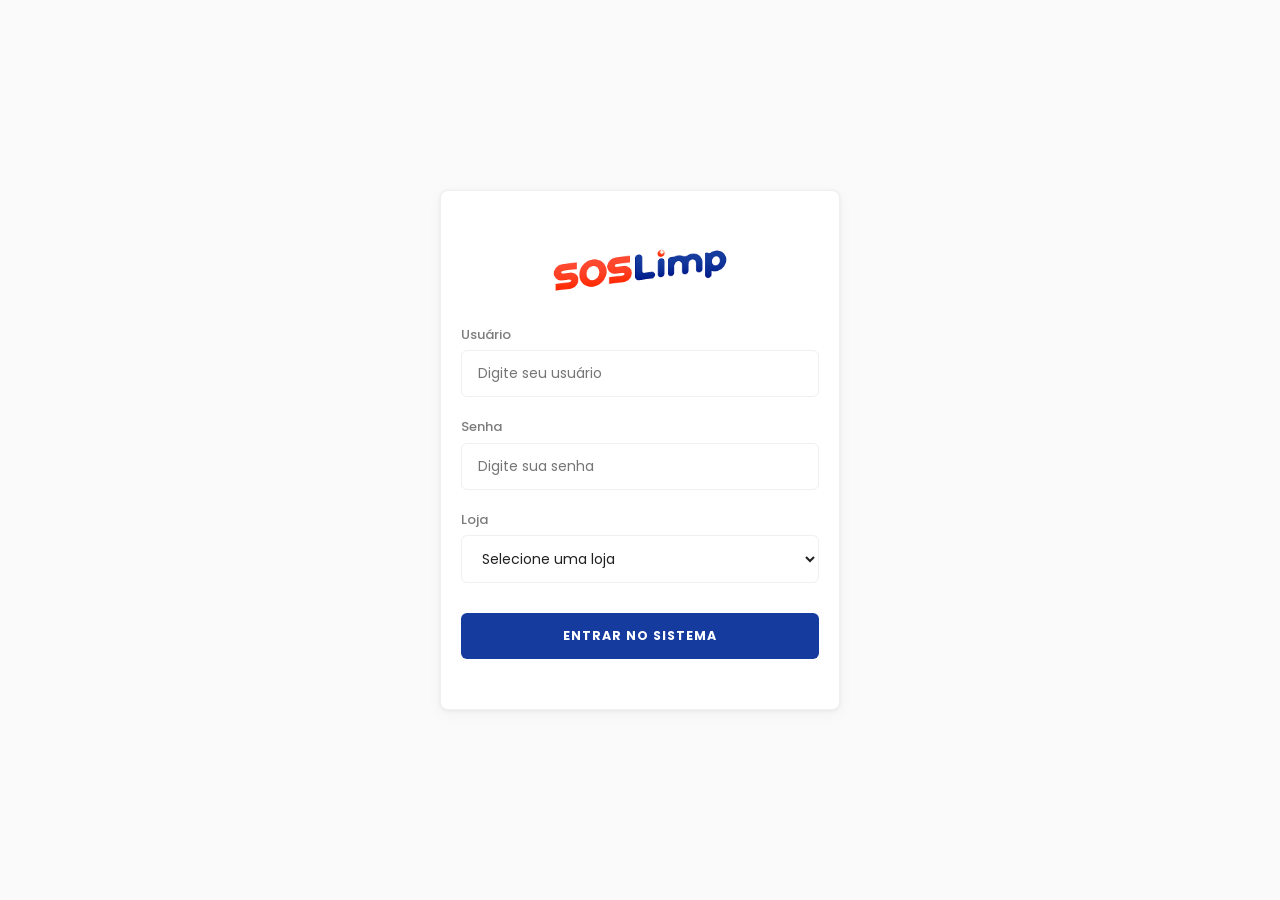
<file: frontend/index.html>
<!DOCTYPE html>
<html lang="pt-BR">

<head>
    <meta charset="UTF-8" />
    <meta name="viewport" content="width=device-width, initial-scale=1.0" />
    <title>SOSLimp - Painel principal</title>
    <link rel="stylesheet" href="./css/style.css" />
    <link rel="preconnect" href="https://fonts.googleapis.com">
    <link rel="preconnect" href="https://fonts.gstatic.com" crossorigin>
    <link href="https://fonts.googleapis.com/css2?family=Poppins:wght@300;400;500;600&display=swap" rel="stylesheet">
</head>

<body>
    <header class="menu">
        <div class="menu__esquerdo">
            <a href="produtos.html" class="menu__info btn-gestao-link menu-admin" aria-label="Gerenciar Produtos"
                title="Gerenciar Produtos">
                <svg width="20" height="20" fill="none" stroke="currentColor" stroke-width="2" viewBox="0 0 24 24">
                    <path d="M20 7l-8-4-8 4m16 0l-8 4m8-4v10l-8 4m0-10L4 7m8 4v10M4 7v10l8 4" />
                </svg>
                <span>Gerenciar produtos</span>
            </a>

            <a href="estoque.html" class="menu__info btn-gestao-link menu-admin" aria-label="Gerenciar Estoque"
                title="Gerenciar Estoque">
                <svg width="20" height="20" fill="none" stroke="currentColor" stroke-width="2" viewBox="0 0 24 24">
                    <path d="M21 8V21H3V8M1 3h22v5H1zM10 12h4" />
                </svg>
                <span>Gerenciar estoque</span>
            </a>

            <a href="caixa.html" class="menu__info btn-gestao-link menu-admin" aria-label="Gerenciar Produtos"
                title="Gerenciar Produtos">
                <svg width="9" height="13" viewBox="0 0 6 11" fill="none" xmlns="http://www.w3.org/2000/svg">
                    <path
                        d="M2.37433 11V9.68611C1.80749 9.56389 1.31829 9.32963 0.906738 8.98333C0.495187 8.63704 0.192941 8.14815 0 7.51667L1.18717 7.05833C1.34759 7.54722 1.58567 7.91898 1.90139 8.17361C2.21711 8.42824 2.63144 8.55556 3.14439 8.55556C3.58289 8.55556 3.95465 8.46144 4.25968 8.27322C4.56471 8.085 4.71701 7.79207 4.71658 7.39444C4.71658 7.03796 4.59893 6.75543 4.36364 6.54683C4.12834 6.33824 3.58289 6.10133 2.72727 5.83611C1.80749 5.56111 1.17647 5.23274 0.834225 4.851C0.491979 4.46926 0.320856 4.00318 0.320856 3.45278C0.320856 2.79074 0.545455 2.27639 0.994652 1.90972C1.44385 1.54306 1.90374 1.33426 2.37433 1.28333V0H3.65775V1.28333C4.19251 1.36481 4.6338 1.5508 4.9816 1.84128C5.32941 2.13176 5.58331 2.48559 5.74331 2.90278L4.55615 3.39167C4.42781 3.06574 4.24599 2.8213 4.01069 2.65833C3.7754 2.49537 3.45455 2.41389 3.04813 2.41389C2.57754 2.41389 2.21925 2.5133 1.97326 2.71211C1.72727 2.91093 1.60428 3.15781 1.60428 3.45278C1.60428 3.78889 1.76471 4.0537 2.08556 4.24722C2.40642 4.44074 2.96257 4.64444 3.75401 4.85833C4.49198 5.06204 5.05091 5.38552 5.4308 5.82878C5.81069 6.27204 6.00043 6.78374 6 7.36389C6 8.08704 5.7754 8.63704 5.3262 9.01389C4.87701 9.39074 4.32086 9.625 3.65775 9.71667V11H2.37433Z"
                        fill="#7C7C7C" />
                </svg>
                <span>Conferir caixa</span>
            </a>

            <div class="menu__info">
                <svg width="18" height="18" viewBox="0 0 14 13" fill="none" xmlns="http://www.w3.org/2000/svg">
                    <path
                        d="M0.400024 6.33749C0.400024 3.98062 0.400024 2.80187 1.13252 2.06999C1.86502 1.33812 3.04315 1.33749 5.40002 1.33749H7.90002C10.2569 1.33749 11.4356 1.33749 12.1675 2.06999C12.8994 2.80249 12.9 3.98062 12.9 6.33749V7.58749C12.9 9.94437 12.9 11.1231 12.1675 11.855C11.435 12.5869 10.2569 12.5875 7.90002 12.5875H5.40002C3.04315 12.5875 1.8644 12.5875 1.13252 11.855C0.400649 11.1225 0.400024 9.94437 0.400024 7.58749V6.33749Z"
                        stroke="gray" stroke-width="0.8" />
                    <path d="M3.52502 1.33749V0.399994M9.77502 1.33749V0.399994M0.712524 4.46249H12.5875" stroke="gray"
                        stroke-width="0.8" stroke-linecap="round" />
                    <path
                        d="M10.4 9.46249C10.4 9.62825 10.3342 9.78723 10.217 9.90444C10.0998 10.0216 9.94078 10.0875 9.77502 10.0875C9.60926 10.0875 9.45029 10.0216 9.33308 9.90444C9.21587 9.78723 9.15002 9.62825 9.15002 9.46249C9.15002 9.29673 9.21587 9.13776 9.33308 9.02055C9.45029 8.90334 9.60926 8.83749 9.77502 8.83749C9.94078 8.83749 10.0998 8.90334 10.217 9.02055C10.3342 9.13776 10.4 9.29673 10.4 9.46249ZM10.4 6.96249C10.4 7.12825 10.3342 7.28723 10.217 7.40444C10.0998 7.52165 9.94078 7.58749 9.77502 7.58749C9.60926 7.58749 9.45029 7.52165 9.33308 7.40444C9.21587 7.28723 9.15002 7.12825 9.15002 6.96249C9.15002 6.79673 9.21587 6.63776 9.33308 6.52055C9.45029 6.40334 9.60926 6.33749 9.77502 6.33749C9.94078 6.33749 10.0998 6.40334 10.217 6.52055C10.3342 6.63776 10.4 6.79673 10.4 6.96249ZM7.27502 9.46249C7.27502 9.62825 7.20918 9.78723 7.09197 9.90444C6.97476 10.0216 6.81578 10.0875 6.65002 10.0875C6.48426 10.0875 6.32529 10.0216 6.20808 9.90444C6.09087 9.78723 6.02502 9.62825 6.02502 9.46249C6.02502 9.29673 6.09087 9.13776 6.20808 9.02055C6.32529 8.90334 6.48426 8.83749 6.65002 8.83749C6.81578 8.83749 6.97476 8.90334 7.09197 9.02055C7.20918 9.13776 7.27502 9.29673 7.27502 9.46249ZM7.27502 6.96249C7.27502 7.12825 7.20918 7.28723 7.09197 7.40444C6.97476 7.52165 6.81578 7.58749 6.65002 7.58749C6.48426 7.58749 6.32529 7.52165 6.20808 7.40444C6.09087 7.28723 6.02502 7.12825 6.02502 6.96249C6.02502 6.79673 6.09087 6.63776 6.20808 6.52055C6.32529 6.40334 6.48426 6.33749 6.65002 6.33749C6.81578 6.33749 6.97476 6.40334 7.09197 6.52055C7.20918 6.63776 7.27502 6.79673 7.27502 6.96249ZM4.15002 9.46249C4.15002 9.62825 4.08418 9.78723 3.96697 9.90444C3.84976 10.0216 3.69078 10.0875 3.52502 10.0875C3.35926 10.0875 3.20029 10.0216 3.08308 9.90444C2.96587 9.78723 2.90002 9.62825 2.90002 9.46249C2.90002 9.29673 2.96587 9.13776 3.08308 9.02055C3.20029 8.90334 3.35926 8.83749 3.52502 8.83749C3.69078 8.83749 3.84976 8.90334 3.96697 9.02055C4.08418 9.13776 4.15002 9.29673 4.15002 9.46249ZM4.15002 6.96249C4.15002 7.12825 4.08418 7.28723 3.96697 7.40444C3.84976 7.52165 3.69078 7.58749 3.52502 7.58749C3.35926 7.58749 3.20029 7.52165 3.08308 7.40444C2.96587 7.28723 2.90002 7.12825 2.90002 6.96249C2.90002 6.79673 2.96587 6.63776 3.08308 6.52055C3.20029 6.40334 3.35926 6.33749 3.52502 6.33749C3.69078 6.33749 3.84976 6.40334 3.96697 6.52055C4.08418 6.63776 4.15002 6.79673 4.15002 6.96249Z"
                        fill="gray" />
                </svg>
                <span id="menu-data">Carregando data...</span>
            </div>

            <div class="menu__info">
                <svg width="18" height="18" viewBox="0 0 17 17" fill="none" xmlns="http://www.w3.org/2000/svg">
                    <path
                        d="M8.5 0C10.7543 0 12.9163 0.895533 14.5104 2.48959C16.1045 4.08365 17 6.24566 17 8.5C17 10.7543 16.1045 12.9163 14.5104 14.5104C12.9163 16.1045 10.7543 17 8.5 17C6.24566 17 4.08365 16.1045 2.48959 14.5104C0.895533 12.9163 0 10.7543 0 8.5C0 6.24566 0.895533 4.08365 2.48959 2.48959C4.08365 0.895533 6.24566 0 8.5 0ZM8.5 0.894737C6.48296 0.894737 4.54853 1.696 3.12227 3.12227C1.696 4.54853 0.894737 6.48296 0.894737 8.5C0.894737 10.517 1.696 12.4515 3.12227 13.8777C4.54853 15.304 6.48296 16.1053 8.5 16.1053C9.49874 16.1053 10.4877 15.9085 11.4104 15.5263C12.3331 15.1441 13.1715 14.5839 13.8777 13.8777C14.5839 13.1715 15.1441 12.3331 15.5263 11.4104C15.9085 10.4877 16.1053 9.49874 16.1053 8.5C16.1053 6.48296 15.304 4.54853 13.8777 3.12227C12.4515 1.696 10.517 0.894737 8.5 0.894737ZM8.05263 3.57895H8.94737V8.42842L13.1526 10.8532L12.7053 11.6316L8.05263 8.94737V3.57895Z"
                        fill="gray" />
                </svg>
                <span id="menu-hora">4:52 PM</span>
            </div>

            <div class="menu__info">
                <svg width="11" height="15" viewBox="0 0 11 15" fill="none" xmlns="http://www.w3.org/2000/svg">
                    <path
                        d="M10.3129 3.60713C9.18053 2.87444 7.18791 2.36566 5.35638 2.33323M5.35638 2.33323C3.17763 2.2954 1.22678 2.93389 1.22678 4.67566C1.22678 7.88279 10.3129 6.27922 10.3129 9.48635C10.3129 11.3161 7.89428 12.1021 5.35638 12.0426M5.35638 2.33323V0.399994M0.399902 10.5557C1.46541 11.4744 3.4449 11.9979 5.35638 12.0426M5.35638 12.0426V14.2971"
                        stroke="gray" stroke-width="0.8" stroke-linecap="round" stroke-linejoin="round" />
                </svg>

                <span>CAIXA ATUAL:</span>
                <strong id="menu-caixa-valor"></strong>
            </div>

            <div class="menu__info">
                <svg width="20" height="16" viewBox="0 0 24 20" fill="none" xmlns="http://www.w3.org/2000/svg">
                    <path
                        d="M1.53733 1.33333V0H21.7427V1.33333H1.53733ZM1.64 20V12H0V10.6667L1.53733 4H21.7427L23.2813 10.6667V12H21.64V20H20.3067V12H13.64V20H1.64ZM2.97333 18.6667H12.3067V12H2.97333V18.6667ZM1.34667 10.6667H21.9333L20.696 5.33333H2.584L1.34667 10.6667Z"
                        fill="gray" />
                </svg>

                <span>LOJA: </span>
                <span class="menu-caixa-valor" id="loja-nome"></span>
            </div>
        </div>

        <div class="menu__direito">
            <button class="btn-fechar-caixa">
                <svg width="19" height="19" viewBox="0 0 19 19" fill="none" xmlns="http://www.w3.org/2000/svg">
                    <path
                        d="M9.5 0C12.0196 0 14.4359 1.00089 16.2175 2.78249C17.9991 4.56408 19 6.98044 19 9.5C19 12.0196 17.9991 14.4359 16.2175 16.2175C14.4359 17.9991 12.0196 19 9.5 19C6.98044 19 4.56408 17.9991 2.78249 16.2175C1.00089 14.4359 0 12.0196 0 9.5C0 6.98044 1.00089 4.56408 2.78249 2.78249C4.56408 1.00089 6.98044 0 9.5 0ZM9.5 1C7.24566 1 5.08365 1.89553 3.48959 3.48959C1.89553 5.08365 1 7.24566 1 9.5C1 11.7543 1.89553 13.9163 3.48959 15.5104C5.08365 17.1045 7.24566 18 9.5 18C10.6162 18 11.7215 17.7801 12.7528 17.353C13.7841 16.9258 14.7211 16.2997 15.5104 15.5104C16.2997 14.7211 16.9258 13.7841 17.353 12.7528C17.7801 11.7215 18 10.6162 18 9.5C18 7.24566 17.1045 5.08365 15.5104 3.48959C13.9163 1.89553 11.7543 1 9.5 1ZM9 4H10V9.42L14.7 12.13L14.2 13L9 10V4Z"
                        fill="currentColor" />
                </svg>
                FECHAR CAIXA
            </button>
        </div>
    </header>

    <div class="layout">
        <main class="catalogo">

            <nav class="categorias" id="categorias-nav">
                <button class="categoria-card" data-category="todas">
                    <span class="categoria-card__label">Todas categorias</span>
                    <span class="categoria-card__count" id="total-count">itens</span>
                </button>
            </nav>

            <!-- <div class="barra-de-busca">
                <input type="text" id="search-input" class="barra-de-busca__input" placeholder="Busque algo..."
                    autocomplete="off" />
                <button class="barra-de-busca__btn" aria-label="Buscar">
                    <svg width="18" height="18" fill="none" stroke="currentColor" stroke-width="2" viewBox="0 0 24 24">
                        <circle cx="11" cy="11" r="8" />
                        <line x1="21" y1="21" x2="16.65" y2="16.65" />
                    </svg>
                </button>
            </div> -->

            <section class="produtos-grid" id="produtos-grid"></section>

        </main>

        <aside class="sidebar">

            <div class="sidebar__operador">
                <div class="operador__avatar">
                    <svg width="20" height="20" fill="none" stroke="currentColor" stroke-width="1.8"
                        viewBox="0 0 24 24">
                        <path d="M20 21v-2a4 4 0 0 0-4-4H8a4 4 0 0 0-4 4v2" />
                        <circle cx="12" cy="7" r="4" />
                    </svg>
                </div>
                <div class="operador__info">
                    <span class="operador__nome" id="operador-nome">Caroline Carvalho</span>
                    <span class="operador__cargo" id="operador-cargo">Vendedora</span>
                </div>
                <button class="btn-icon btn-logout" aria-label="Sair" id="btn-logout-acao">
                    <svg width="18" height="18" fill="none" stroke="currentColor" stroke-width="2" viewBox="0 0 24 24">
                        <path d="M9 21H5a2 2 0 0 1-2-2V5a2 2 0 0 1 2-2h4" />
                        <polyline points="16 17 21 12 16 7" />
                        <line x1="21" y1="12" x2="9" y2="12" />
                    </svg>
                </button>
            </div>

            <div class="sidebar__scroll-area">
                <section class="venda-detalhes">
                    <h2 class="sidebar__titulo">Detalhes da venda</h2>

                    <ul class="venda-items" id="venda-items">
                    </ul>
                </section>

                <section class="comprado-junto">
                    <h2 class="sidebar__titulo">Comprados junto</h2>
                    <ul class="comprado-junto__lista" id="comprado-junto__lista">
                        <span>Nenhum produto selecionado</span>
                    </ul>
                </section>
            </div>

            <section class="pagamento">
                <div class="metodos-de-pagamento">
                    <button class="metodo-pagamento" data-method=3>
                        <svg width="12" height="12" viewBox="0 0 13 13" fill="none" xmlns="http://www.w3.org/2000/svg">
                            <path
                                d="M6.5 0C5.9375 0 5.40612 0.219027 5.00768 0.617449L2.51031 3.11471H3.35667C3.77334 3.11471 4.16663 3.2761 4.4609 3.57297L6.22381 5.3358C6.37486 5.48683 6.62514 5.4869 6.77619 5.33325L8.53909 3.57297C8.83337 3.2761 9.22666 3.11471 9.64333 3.11471H10.4897L7.99232 0.617449C7.59388 0.219027 7.0625 0 6.5 0ZM1.98947 3.63552L0.617191 5.00775C-0.20573 5.83063 -0.20573 7.16937 0.617191 7.99225L1.98947 9.36448H3.35667C3.63532 9.36448 3.89576 9.25513 4.09367 9.05982L5.85658 7.29699C6.21075 6.94283 6.78925 6.94283 7.14342 7.29699L8.90633 9.05982C9.10424 9.25513 9.36468 9.36448 9.64333 9.36448H11.0105L12.3828 7.99225C13.2057 7.16937 13.2057 5.83063 12.3828 5.00775L11.0105 3.63552H9.64333C9.36468 3.63552 9.10424 3.74487 8.90633 3.94018L7.14342 5.70301C6.96633 5.88009 6.73438 5.96901 6.5 5.96901C6.26562 5.96901 6.03367 5.88009 5.85658 5.70301L4.09367 3.94018C3.89576 3.74487 3.63532 3.63552 3.35667 3.63552H1.98947ZM6.5 7.55129C6.39974 7.55162 6.29934 7.58992 6.22381 7.66674L4.4609 9.42703C4.16663 9.7239 3.77334 9.88529 3.35667 9.88529H2.51031L5.00768 12.3826C5.40612 12.781 5.9375 13 6.5 13C7.0625 13 7.59388 12.781 7.99232 12.3826L10.4897 9.88529H9.64333C9.22666 9.88529 8.83337 9.7239 8.53909 9.42703L6.77619 7.6642C6.70066 7.58868 6.60026 7.55097 6.5 7.55129Z"
                                fill="#7C7C7C" />
                        </svg>

                        Pix
                    </button>
                    <button class="metodo-pagamento" data-method=4>
                        <svg width="9" height="13" viewBox="0 0 6 11" fill="none" xmlns="http://www.w3.org/2000/svg">
                            <path
                                d="M2.37433 11V9.68611C1.80749 9.56389 1.31829 9.32963 0.906738 8.98333C0.495187 8.63704 0.192941 8.14815 0 7.51667L1.18717 7.05833C1.34759 7.54722 1.58567 7.91898 1.90139 8.17361C2.21711 8.42824 2.63144 8.55556 3.14439 8.55556C3.58289 8.55556 3.95465 8.46144 4.25968 8.27322C4.56471 8.085 4.71701 7.79207 4.71658 7.39444C4.71658 7.03796 4.59893 6.75543 4.36364 6.54683C4.12834 6.33824 3.58289 6.10133 2.72727 5.83611C1.80749 5.56111 1.17647 5.23274 0.834225 4.851C0.491979 4.46926 0.320856 4.00318 0.320856 3.45278C0.320856 2.79074 0.545455 2.27639 0.994652 1.90972C1.44385 1.54306 1.90374 1.33426 2.37433 1.28333V0H3.65775V1.28333C4.19251 1.36481 4.6338 1.5508 4.9816 1.84128C5.32941 2.13176 5.58331 2.48559 5.74331 2.90278L4.55615 3.39167C4.42781 3.06574 4.24599 2.8213 4.01069 2.65833C3.7754 2.49537 3.45455 2.41389 3.04813 2.41389C2.57754 2.41389 2.21925 2.5133 1.97326 2.71211C1.72727 2.91093 1.60428 3.15781 1.60428 3.45278C1.60428 3.78889 1.76471 4.0537 2.08556 4.24722C2.40642 4.44074 2.96257 4.64444 3.75401 4.85833C4.49198 5.06204 5.05091 5.38552 5.4308 5.82878C5.81069 6.27204 6.00043 6.78374 6 7.36389C6 8.08704 5.7754 8.63704 5.3262 9.01389C4.87701 9.39074 4.32086 9.625 3.65775 9.71667V11H2.37433Z"
                                fill="#7C7C7C" />
                        </svg>

                        Dinheiro
                    </button>
                    <button class="metodo-pagamento" data-method=1>
                        <svg width="13" height="10" viewBox="0 0 13 10" fill="none" xmlns="http://www.w3.org/2000/svg">
                            <path
                                d="M13 1.25V8.75C13 9.09375 12.8728 9.38812 12.6184 9.63312C12.3641 9.87812 12.0579 10.0004 11.7 10H1.3C0.9425 10 0.636567 9.87771 0.3822 9.63312C0.127833 9.38854 0.000433333 9.09417 0 8.75V1.25C0 0.90625 0.1274 0.612083 0.3822 0.3675C0.637 0.122917 0.942933 0.000416667 1.3 0H11.7C12.0575 0 12.3636 0.1225 12.6184 0.3675C12.8732 0.6125 13.0004 0.906667 13 1.25ZM1.3 2.5H11.7V1.25H1.3V2.5ZM1.3 5V8.75H11.7V5H1.3Z"
                                fill="#7C7C7C" />
                        </svg>

                        Débito
                    </button>
                    <button class="metodo-pagamento" data-method=2>
                        <svg width="13" height="10" viewBox="0 0 13 10" fill="none" xmlns="http://www.w3.org/2000/svg">
                            <path
                                d="M13 1.25V8.75C13 9.09375 12.8728 9.38812 12.6184 9.63312C12.3641 9.87812 12.0579 10.0004 11.7 10H1.3C0.9425 10 0.636567 9.87771 0.3822 9.63312C0.127833 9.38854 0.000433333 9.09417 0 8.75V1.25C0 0.90625 0.1274 0.612083 0.3822 0.3675C0.637 0.122917 0.942933 0.000416667 1.3 0H11.7C12.0575 0 12.3636 0.1225 12.6184 0.3675C12.8732 0.6125 13.0004 0.906667 13 1.25ZM1.3 2.5H11.7V1.25H1.3V2.5ZM1.3 5V8.75H11.7V5H1.3Z"
                                fill="#7C7C7C" />
                        </svg>

                        Crédito
                    </button>
                </div>

                <div class="revisao">
                    <div class="revisao-row">
                        <span>Subtotal</span>
                        <span id="subtotal">R$ 00,00</span>
                    </div>
                    <div class="revisao-row revisao-row--desconto">
                        <span>Desconto</span>
                        <span id="desconto">R$ 00,00</span>
                    </div>
                </div>

                <div class="troco-pagamento-detalhes" style="display: none;">
                    <div class="input-group">
                        <label for="dinheiro-recebido">Valor recebido (Dinheiro)</label>
                        <input type="number" id="dinheiro-recebido" placeholder="0,00" min="0" step="0.01"
                            class="barra-de-busca__input" />
                    </div>
                    <div class="revisao-row">
                        <span>Troco</span>
                        <span id="change-amount">R$ 00,00</span>
                    </div>
                </div>

                <div class="revisao-total-row">
                    <span class="revisao-total-texto">Total</span>
                    <span class="revisao-total-valor" id="total">R$ 00,00</span>
                </div>

                <div class="terminar-compra">
                    <button class="btn-descartar" id="btn-limpar-venda" aria-label="Limpar venda">
                        <svg width="18" height="18" viewBox="0 0 20 22" fill="none" xmlns="http://www.w3.org/2000/svg">
                            <path
                                d="M12.1667 9.83333V16.8333M7.5 9.83333V16.8333M2.83333 5.16667V19.1667C2.83333 19.7855 3.07917 20.379 3.51675 20.8166C3.95434 21.2542 4.54783 21.5 5.16667 21.5H14.5C15.1188 21.5 15.7123 21.2542 16.1499 20.8166C16.5875 20.379 16.8333 19.7855 16.8333 19.1667V5.16667M0.5 5.16667H19.1667M4 5.16667L6.33333 0.5H13.3333L15.6667 5.16667"
                                stroke="#e03131" stroke-linecap="round" stroke-linejoin="round" />
                        </svg>

                    </button>
                    <button class="btn-registrar" id="btn-registrar-venda">
                        REGISTRAR VENDA
                    </button>
                </div>
            </section>

        </aside>
    </div>

    <script src="js/toast.js"></script>
    <script src="js/pdv.js"></script>
</body>
</file>
<file: frontend/css/style.css>
/* Estilização global */


:root {
    /* Cores */
    --cor-background: #fafafa;
    --cor-branco: #ffffff;
    --cor-borda: #eef0f4;
    --cor-background-cinza: #f4f5f7;

    --cor-texto-primario: #212121;
    --cor-texto-secundario: #7C7C7C;

    --cor-cinza: #EEEEEE;

    --cor-azul-principal: #153B9E;
    --cor-azul-secundario: #5279DF;
    --cor-azul-terciario: #DDE6FF;

    --cor-cuidado: #e03131;
    --cor-atencao: #b45309;
    --cor-sucesso: #2f9e44;

    /* Fontes */
    --fonte-poppins-light: 'Poppins', sans-serif;

    /* Sombra */
    --sombra-padrao: 0 1px 4px rgba(0, 0, 0, .06), 0 4px 16px rgba(0, 0, 0, .04);
}


/* Reset */
*,
*::before,
*::after {
    box-sizing: border-box;
    margin: 0;
    padding: 0;
}

html,
body {
    height: 100%;
    font-family: var(--fonte-poppins-light);
    background: var(--cor-background);
    color: var(--cor-texto-primario);
    font-size: 14px;
    line-height: 1.5;
}

button {
    cursor: pointer;
    border: none;
    background: none;
    font-family: inherit;
}

/* Menu */
.menu {
    position: fixed;
    top: 0;
    left: 0;
    right: 0;
    height: 7vh;
    display: flex;
    align-items: center;
    justify-content: space-between;
    padding: 0 20px;
    z-index: 999;
    gap: 8px;
    background: var(--cor-background);
    /* display: none; */
}

.menu__esquerdo {
    display: flex;
    align-items: center;
    gap: 6px;
}

.menu__info {
    display: flex;
    align-items: center;
    gap: 6px;
    color: var(--cor-texto-secundario);
    font-size: 14px;
    padding: 8px 12px;
    border-radius: 100px;
    white-space: nowrap;
    /* background: yellow; */
    background: var(--cor-branco);
}


/* Menu ícones */
.btn-icon {
    display: grid;
    place-items: center;
    width: 36px;
    height: 36px;
    border-radius: 100%;
    color: var(--cor-texto-secundario);
    text-decoration: none;
    transition: background .15s, color .15s;
    background: var(--cor-branco);
}

.btn-gestao-link {
    text-decoration: none;
    transition: all .2s;
    font-weight: 500;
}

.btn-gestao-link:hover {
    background: var(--cor-azul-terciario);
    color: var(--cor-azul-principal);
}

.btn-icon:hover {
    background: var(--cor-borda);
    color: var(--cor-texto-primario);
}

.btn-fechar-caixa {
    display: flex;
    align-items: center;
    gap: 6px;
    font-size: 14px;
    letter-spacing: .06em;
    border-radius: 100px;
    padding: 6px 14px;
    transition: background .15s, color .15s;
    background-color: var(--cor-branco);
    color: var(--cor-cuidado);
    border: 1.5px solid var(--cor-cuidado);
}

.btn-fechar-caixa:hover {
    background: var(--cor-cuidado);
    color: #fff;
}

/* Botão de retreinar o modelo de previsão (estoque) */
.btn-retreinar {
    display: inline-flex;
    align-items: center;
    gap: 7px;
    font-size: 14px;
    letter-spacing: .06em;
    border-radius: 100px;
    padding: 6px 14px;
    transition: background .15s, color .15s, border-color .15s, box-shadow .15s;
    background-color: var(--cor-branco);
    color: #e8590c;
    border: 1.5px solid #e8590c;
}

.btn-retreinar svg {
    transition: transform .3s;
}

.btn-retreinar:hover {
    background: #e8590c;
    color: #fff;
    box-shadow: 0 2px 8px rgba(232, 89, 12, .3);
}

.btn-retreinar:hover svg {
    transform: rotate(180deg);
}

.btn-retreinar:disabled {
    opacity: .65;
    cursor: not-allowed;
    box-shadow: none;
}

/* Modal de confirmação do retreino */
.modal-confirmacao {
    width: min(460px, 90vw);
    margin: auto;
    border: 1.5px solid var(--cor-borda);
    border-radius: 10px;
    padding: 24px;
    box-shadow: var(--sombra-padrao), 0 20px 60px rgba(0, 0, 0, .18);
}

.modal-confirmacao::backdrop {
    background: rgba(0, 0, 0, .4);
}

.modal-confirmacao__titulo {
    font-size: 17px;
    font-weight: 600;
    margin-bottom: 12px;
}

.modal-confirmacao__corpo {
    font-size: 13.5px;
    color: var(--cor-texto-secundario);
    display: flex;
    flex-direction: column;
    gap: 8px;
}

.modal-confirmacao__corpo strong {
    color: var(--cor-cuidado);
}

.modal-confirmacao__corpo ul {
    padding-left: 18px;
    display: flex;
    flex-direction: column;
    gap: 4px;
}

.modal-confirmacao__acoes {
    display: flex;
    justify-content: flex-end;
    gap: 10px;
    margin-top: 20px;
}

.btn-modal-cancelar,
.btn-modal-confirmar {
    height: 38px;
    padding: 0 16px;
    border-radius: 6px;
    font-size: 12px;
    font-weight: 700;
    letter-spacing: .06em;
    transition: background .15s, color .15s;
}

.btn-modal-cancelar {
    border: 1.5px solid var(--cor-borda);
    color: var(--cor-texto-secundario);
}

.btn-modal-cancelar:hover {
    background: var(--cor-background-cinza);
    color: var(--cor-texto-primario);
}

.btn-modal-confirmar {
    background: var(--cor-azul-principal);
    color: #fff;
}

.btn-modal-confirmar:hover {
    background: var(--cor-azul-secundario);
}

.btn-modal-confirmar:disabled {
    opacity: .6;
    cursor: not-allowed;
}

/* Overlay de bloqueio durante o retreino */
.overlay-loading {
    position: fixed;
    inset: 0;
    z-index: 2000;
    display: grid;
    place-items: center;
    background: rgba(0, 0, 0, .45);
    backdrop-filter: blur(2px);
    cursor: not-allowed;
}

.overlay-loading__card {
    display: flex;
    flex-direction: column;
    align-items: center;
    gap: 12px;
    background: var(--cor-branco);
    border-radius: 10px;
    border: 1.5px solid var(--cor-borda);
    box-shadow: var(--sombra-padrao);
    padding: 32px 40px;
    max-width: 340px;
    text-align: center;
}

.overlay-loading__spinner {
    width: 44px;
    height: 44px;
    border-radius: 100%;
    border: 4px solid var(--cor-azul-terciario);
    border-top-color: var(--cor-azul-principal);
    animation: girar-spinner .9s linear infinite;
}

@keyframes girar-spinner {
    to { transform: rotate(360deg); }
}

.overlay-loading__titulo {
    font-size: 15px;
    font-weight: 600;
    color: var(--cor-texto-primario);
}

.overlay-loading__texto {
    font-size: 13px;
    color: var(--cor-texto-secundario);
}

[hidden] .overlay-loading,
.overlay-loading[hidden] {
    display: none;
}

/* Parte do layout */
.layout {
    display: grid;
    grid-template-columns: 1fr 440px;
    min-height: 100vh;
    padding-top: 54px;
    background: var(--cor-background-cinza);
    /* margin-top: 60px; */
}

.catalogo {
    padding: 20px 20px 40px;
    overflow-y: auto;
    display: flex;
    flex-direction: column;
    gap: 20px;
}

.categorias {
    display: flex;
    gap: 10px;
    overflow-x: auto;
    padding-bottom: 4px;
    scrollbar-width: none;
}

#categorias-estoque {
    scrollbar-width: thin;
    padding-bottom: 8px;
}

#categorias-estoque::-webkit-scrollbar {
    height: 6px;
}

#categorias-estoque::-webkit-scrollbar-track {
    background: transparent;
}

#categorias-estoque::-webkit-scrollbar-thumb {
    background: var(--cor-borda);
    border-radius: 100px;
}

.categoria-card {
    flex-shrink: 0;
    display: flex;
    flex-direction: column;
    align-items: flex-start;
    gap: 4px;
    padding: 12px 14px;
    min-width: 120px;
    border-radius: 5px;
    border: 1.5px solid transparent;
    background: var(--cor-branco);
    transition: border-color .15s, background .15s, box-shadow .15s;
    text-align: left;
}

.categoria-card:hover {
    border-color: var(--cor-azul-principal);
    box-shadow: var(--sombra-padrao);
}

.categoria-card--ativo {
    background: var(--cor-background);
    border-color: var(--cor-azul-principal);
}

.categoria-card__icone {
    color: var(--cor-azul-principal);
    margin-bottom: 2px;
}

.categoria-card__label {
    font-size: 14px;
    font-weight: 500;
    color: var(--cor-texto-primario);
    line-height: 1.2;
}

.categoria-card__count {
    font-size: 13px;
    color: var(--cor-texto-secundario);
}




/* Busca */
.barra-de-busca {
    display: flex;
    align-items: center;
    background: var(--cor-branco);
    border: 1.5px solid var(--cor-borda);
    border-radius: 100px;
    overflow: hidden;
    transition: border-color .15s, box-shadow .15s;
}

.barra-de-busca__input {
    flex: 1;
    padding: 10px 16px;
    font-size: 14px;
    font-family: var(--fonte-poppins-light);
    border: none;
    outline: none;
}

.barra-de-busca__btn {
    display: grid;
    place-items: center;
    padding: 8px 14px;
}

.barra-de-busca__btn:hover {
    color: var(--cor-azul-secundario);
}



/* Lista de produtos */
.produtos-grid {
    display: grid;
    grid-template-columns: repeat(auto-fill, minmax(190px, 1fr));
    gap: 16px;
}

.produto-card {
    background: var(--cor-branco);
    border-radius: 8px;
    border: 1.5px solid var(--cor-borda);
    cursor: pointer;
    transition: .2s;
}

.produto-card:hover {
    transform: translateY(-3px);
    box-shadow: var(--sombra-padrao);
    border-color: var(--cor-azul-secundario);
}


.produto-card--inativo {
    display: none;
    opacity: 0.6;
    cursor: not-allowed;
    pointer-events: none;
}

.produto-card--inativo:hover {
    transform: none;
    box-shadow: none;
    border-color: var(--cor-borda);
}

.produto-card__imagem_box {
    width: 100%;
    aspect-ratio: 1/1;
    overflow: hidden;
}

.produto-card__imagem {
    width: 100%;
    height: 100%;
    object-fit: cover;
}

.produto-card__corpo {
    padding: 12px;
    display: flex;
    flex-direction: column;
    gap: 8px;
}

.produto-card__nome {
    font-size: 13.5px;
    font-weight: 500;
    color: var(--cor-texto-primario);
}

.produto-card__marca {
    font-size: 11px;
    font-weight: 700;
    color: var(--cor-texto-secundario);
    text-transform: uppercase;
}

.produto-card__fragrancias {
    display: flex;
    flex-wrap: wrap;
    gap: 4px;
    min-height: 22px;
    margin-top: 4px;
}

/* Estilização das fragrnacias */
.tag {
    display: inline-flex;
    align-items: center;
    padding: 2px 8px;
    border-radius: 100px;
    font-size: 9px;
    text-transform: uppercase;
    letter-spacing: 0.03em;
    transition: all 0.2s;
}

.tag--fragrancia {
    background-color: var(--cor-background-cinza);
    color: var(--cor-texto-secundario);
    border: 1px solid var(--cor-borda);
}

.tag--blue {
    background-color: var(--cor-azul-terciario);
    color: var(--cor-azul-principal);
}

.produto-card__preco {
    font-size: 14px;
    font-weight: 600;
    color: var(--cor-texto-primario);
    margin-top: 4px;
    align-self: end;
}


.tag--lavanda { background-color: #E0C3FC; color: #6B21A8; border: none; } /* Roxo */
.tag--limao { background-color: #FEF08A; color: #854D0E; border: none; }   /* Amarelo/Verde */
.tag--eucalipto { background-color: #BBF7D0; color: #166534; border: none; } /* Verde */
.tag--floral { background-color: #FBCFE8; color: #9D174D; border: none; }   /* Rosa */
.tag--talco { background-color: #DBEAFE; color: #1E40AF; border: none; }    /* Azul Bebê */
.tag--marine { background-color: #CFFAFE; color: #0891B2; border: none; }   /* Ciano */
.tag--neutro { background-color: #F3F4F6; color: #374151; border: none; }   /* Cinza */


/* Menu lateral */
.sidebar {
    background: var(--cor-branco);
    border-left: 1px solid var(--cor-borda);
    display: flex;
    flex-direction: column;
    height: 92.7vh;
    position: sticky;
    top: 7vh;
    overflow-y: auto;
    box-shadow: var(--sombra-padrao);
    overflow: hidden;
}

.sidebar__scroll-area {
    flex: 1;
    overflow-y: auto;
    padding: 20px;
    display: flex;
    flex-direction: column;
    gap: 20px;
}

.sidebar__titulo {
    font-size: 22px;
    font-weight: 400;
    color: var(--cor-texto-primario);
    margin-bottom: 14px;
}



/* Operador */
.sidebar__operador {
    display: flex;
    align-items: center;
    gap: 12px;
    padding: 16px 20px;
    border-bottom: 1px solid var(--cor-azul-terciario);
}

.operador__avatar {
    width: 38px;
    height: 38px;
    margin-top: 20px;
}

.operador__info {
    flex: 1;
    display: flex;
    flex-direction: column;
}

.operador__nome {
    font-size: 13.5px;
    font-weight: 600;
    color: var(--cor-texto-primario);
}

.operador__cargo {
    font-size: 12px;
    color: var(--texto-secundario);
}

.btn-logout {
    color: var(--texto-secundario);
}

.btn-logout:hover {
    color: var(--cor-cuidado);
}



/* Lista de items na vendaa */
/* .venda-detalhes {
    padding: 20px 20px 0;
} */

.venda-items {
    display: flex;
    flex-direction: column;
    gap: 12px;
}

.venda-item {
    display: flex;
    align-items: flex-start;
    gap: 10px;
    padding-bottom: 12px;
    border-bottom: 1px solid var(--cor-borda);
}

.venda-item:last-child {
    border-bottom: none;
    padding-bottom: 0;
}

.venda-item__qty {
    display: flex;
    align-items: center;
    gap: 2px;
    flex-shrink: 0;
}

.qty-btn {
    width: 24px;
    height: 24px;
    border-radius: 6px;
    border: 1.5px solid var(--cor-borda);
    font-size: 15px;
    line-height: 1;
    color: var(--cor-texto-primario);
    display: grid;
    place-items: center;
    transition: border-color .15s, background .15s;
}

.qty-btn:hover {
    border-color: var(--cor-azul-principal);
    background: var(--cor-azul-secundario);
}

.qty-value {
    font-size: 13px;
    font-weight: 600;
    min-width: 20px;
    text-align: center;
}

.venda-item__info {
    flex: 1;
}

.venda-item__nome {
    font-size: 16px;
    font-weight: 500;
    line-height: 1.3;
    margin-bottom: 4px;
}

.venda-item__marca {
    display: block;
    font-size: 11px;
    font-weight: 700;
    color: var(--cor-texto-secundario);
    text-transform: uppercase;
    margin-bottom: 2px;
}

.venda-item__tags {
    font-size: 12px;
    display: flex;
    flex-wrap: wrap;
    gap: 4px;
    margin-top: 6px;
}

/* Estilo para as fragrâncias no carrinho (apagadinhas por padrão) */
.venda-item__tags .tag--fragrancia {
    opacity: 0.4;
    cursor: pointer;
    border: 1px solid transparent;
    transition: all 0.2s ease;
}

/* Quando selecionada, a cor fica forte e ganha destaque */
.venda-item__tags .tag--fragrancia.active {
    opacity: 1;
    box-shadow: 0 2px 4px rgba(0,0,0,0.1);
    transform: translateY(-1px);
}

.venda-item__preco {
    font-size: 13px;
    font-weight: 600;
    white-space: nowrap;
    color: var(--cor-texto-primario);
    flex-shrink: 0;
}

.categoria-card.active {
    border: 1px solid var(--cor-azul-secundario);
    background-color: var(--cor-azul-terciario);
}






/* Estilização do coisa de recomendação */
.comprado-junto {
    /* padding: 20px 20px 0; */
    flex-shrink: 0;
}

.comprado-junto__lista {
    display: flex;
    flex-direction: column;
    gap: 10px;
}

.comprado-junto__item {
    display: flex;
    align-items: center;
    gap: 12px;
    padding: 10px 12px;
    border-radius: 10px;
    border: 1.5px solid var(--cor-borda);
    cursor: pointer;
    transition: border-color .15s, background .15s;
}

.comprado-junto__item:hover {
    border-color: var(--cor-azul-principal);
    background: var(--cor-azul-terciario);
}

.comprado-junto__item__info {
    flex: 1;
    min-width: 0;
}

.comprado-junto__item__nome {
    font-size: 14px;
    font-weight: 500;
    white-space: nowrap;
    overflow: hidden;
    text-overflow: ellipsis;
    margin-bottom: 4px;
}

.comprado-junto__item__tags {
    font-size: 12px;
    display: flex;
    flex-wrap: wrap;
    gap: 3px;
}

.comprado-junto__item_marca {
    width: 100%;
}

.comprado-junto__item__preco {
    font-size: 12.5px;
    font-weight: 600;
    white-space: nowrap;
    flex-shrink: 0;
}



/* Pagamento */
.pagamento {
    padding: 16px 20px 20px;
    border-top: 1px solid var(--cor-borda);
    background: #f9fafb;
    border-radius: 0 0 0 0;
    flex-shrink: 0;
    padding: 16px 20px 20px;
    border-top: 1px solid var(--cor-borda);
    background: #f9fafb;
}

.metodos-de-pagamento {
    display: grid;
    grid-template-columns: repeat(4, 1fr);
    gap: 6px;
    margin-bottom: 16px;
}

.metodo-pagamento {
    display: flex;
    flex-direction: column;
    align-items: center;
    gap: 4px;
    padding: 8px 4px;
    border-radius: 6px;
    border: 1.5px solid var(--cor-borda);
    font-size: 11px;
    font-weight: 500;
    color: var(--texto-secundario);
    background: var(--cor-branco);
    transition: border-color .15s, color .15s, background .15s;
}

.metodo-pagamento:hover {
    border-color: var(--cor-azul-principal);
    color: var(--cor-azul-principal);
}

.metodo-pagamento--ativo {
    border-color: var(--cor-azul-principal);
    color: var(--cor-azul-principal);
    background: var(--cor-azul-terciario);
}

.revisao {
    display: flex;
    flex-direction: column;
    gap: 6px;
    padding: 12px 0;
    border-top: 1px solid var(--cor-borda);
    border-bottom: 1px solid var(--cor-borda);
    margin-bottom: 14px;
}

.revisao-row {
    display: flex;
    justify-content: space-between;
    font-size: 13px;
    color: var(--cor-texto-secundario);
}

.revisao-row--desconto span:last-child {
    color: var(--cor-sucesso);
}

.revisao-total-row {
    display: flex;
    justify-content: space-between;
    align-items: baseline;
    margin-bottom: 16px;
}

.revisao-total-texto {
    font-size: 20px;
    font-weight: 400;
}

.revisao-total-valor {
    font-size: 26px;
    font-weight: 400;
    color: var(--cor-texto-primario);
}

.terminar-compra {
    display: flex;
    gap: 10px;
}

.btn-descartar {
    width: 44px;
    height: 44px;
    flex-shrink: 0;
    border-radius: 6px;
    border: 1.5px solid var(--clr-border);
    color: var(--cor-texto-secundario);
    display: grid;
    place-items: center;
    transition: border-color .15s, color .15s, background .15s;
}

.btn-descartar:hover {
    border-color: var(--cor-cuidado);
    color: var(--cor-cuidado);
    background: #fff1f1;
}

.btn-registrar {
    flex: 1;
    height: 44px;
    background: var(--cor-azul-principal);
    color: #fff;
    border-radius: 6px;
    font-size: 12.5px;
    font-weight: 700;
    letter-spacing: .08em;
    transition: background .15s, transform .1s;
}

.btn-registrar:hover {
    background: var(--cor-azul-secundario);
}

.btn-registrar:active {
    transform: scale(.98);
}

.btn-registrar:disabled {
    opacity: .5;
    cursor: not-allowed;
}

/* Estilos para o campo de troco */
.troco-pagamento-detalhes {
    margin-top: 16px;
    padding-top: 12px;
    border-top: 1px solid var(--cor-borda);
}

.troco-pagamento-detalhes .input-group {
    margin-bottom: 10px;
}

.troco-pagamento-detalhes .input-group label {
    display: block;
    font-size: 13px;
    color: var(--cor-texto-secundario);
    margin-bottom: 5px;
}

/* Estilo para linhas de produtos inativos na tabela de gestão */
.produto-row--inativo {
    opacity: 0.6; /* Torna a linha mais apagada */
}

/* Fade dos itens recriados ao filtrar por categoria */
@keyframes aparecer-fade {
    from { opacity: 0; }
    to { opacity: 1; }
}

.produto-card:not(.produto-card--inativo),
.tabela-gestao tbody tr:not(.produto-row--inativo) {
    animation: aparecer-fade .2s ease-out;
}

/* Toast de feedback das ações (venda, produto, estoque) */
.toast {
    position: fixed;
    right: 24px;
    bottom: 24px;
    z-index: 9999;
    display: flex;
    align-items: center;
    gap: 10px;
    max-width: 360px;
    padding: 14px 20px;
    border-left: 4px solid var(--cor-sucesso);
    border-radius: 8px;
    background: var(--cor-branco);
    box-shadow: var(--sombra-padrao);
    color: var(--cor-texto-primario);
    font-family: var(--fonte-poppins-light);
    font-size: 14px;
    animation: toast-entrar .25s ease-out;
}

.toast::before {
    content: '✓';
    display: grid;
    place-items: center;
    flex: 0 0 22px;
    width: 22px;
    height: 22px;
    border-radius: 50%;
    background: var(--cor-sucesso);
    color: var(--cor-branco);
    font-size: 13px;
    font-weight: 600;
}

.toast--aviso {
    border-left-color: var(--cor-atencao);
}

.toast--aviso::before {
    content: '!';
    background: var(--cor-atencao);
}

.toast--erro {
    border-left-color: var(--cor-cuidado);
}

.toast--erro::before {
    content: '×';
    background: var(--cor-cuidado);
}

.toast--saindo {
    animation: toast-sair .2s ease-in forwards;
}

@keyframes toast-entrar {
    from { opacity: 0; transform: translateY(16px); }
    to { opacity: 1; transform: translateY(0); }
}

@keyframes toast-sair {
    to { opacity: 0; transform: translateY(8px); }
}

@media (prefers-reduced-motion: reduce) {
    .produto-card,
    .tabela-gestao tbody tr,
    .toast,
    .toast--saindo {
        animation: none;
    }
}
</file>
<file: frontend/css/style-caixa.css>
.gestao-lista-container {
    background: var(--cor-branco);
    border-radius: 8px;
    border: 1.5px solid var(--cor-borda);
    overflow: hidden;
    margin-top: 10px;
}

.tabela-gestao {
    width: 100%;
    border-collapse: collapse;
    text-align: left;
}

.tabela-gestao th {
    background: var(--cor-background-cinza);
    padding: 12px 16px;
    font-size: 12px;
    text-transform: uppercase;
    color: var(--cor-texto-secundario);
    font-weight: 600;
    border-bottom: 1px solid var(--cor-borda);
}

.tabela-gestao td {
    padding: 14px 16px;
    border-bottom: 1px solid var(--cor-borda);
    color: var(--cor-texto-primario);
    font-size: 13.5px;
}

.tabela-gestao tr:last-child td {
    border-bottom: none;
}

.tabela-gestao tr:hover {
    background: #fafafa;
}

/* Tags de Status */
.tag--sucesso {
    background-color: #d3f9d8 !important;
    color: var(--cor-sucesso) !important;
    border: none !important;
}

.tag--cuidado {
    background-color: #ffe3e3 !important;
    color: var(--cor-cuidado) !important;
    border: none !important;
}
</file>
<file: frontend/css/style-produtos.css>
/* Estilo da tabela com os produtos */

.gestao-lista-container {
    background: var(--cor-branco);
    border-radius: 8px;
    border: 1.5px solid var(--cor-borda);
    overflow-x: auto;
    margin-top: 10px;
}

.tabela-gestao {
    width: 100%;
    border-collapse: collapse;
    text-align: left;
}

.tabela-gestao th {
    background: var(--cor-background-cinza);
    padding: 12px 16px;
    font-size: 12px;
    text-transform: uppercase;
    color: var(--cor-texto-secundario);
    font-weight: 600;
    border-bottom: 1px solid var(--cor-borda);
}

.tabela-gestao td {
    padding: 14px 16px;
    border-bottom: 1px solid var(--cor-borda);
    color: var(--cor-texto-primario);
    font-size: 13.5px;
}

.tabela-gestao tr:last-child td {
    border-bottom: none;
}

.tabela-gestao tr:hover {
    background: #fafafa;
}

/* linhas da tabela */
.produto-info-cell {
    display: flex;
    align-items: center;
    gap: 12px;
}

.produto-img-mini {
    width: 36px;
    height: 36px;
    border-radius: 4px;
    object-fit: cover;
    background: var(--cor-background-cinza);
}

/* tags */
.tag--sucesso {
    background-color: #d3f9d8 !important;
    color: var(--cor-sucesso) !important;
    border: none !important;
}

.tag--cuidado {
    background-color: #ffe3e3 !important;
    color: var(--cor-cuidado) !important;
    border: none !important;
}

.estoque-valor {
    font-weight: 600;
    font-size: 14px;
}

.estoque-ok {
    color: var(--cor-sucesso);
}

.estoque-atencao {
    color: var(--cor-atencao);
}

.estoque-baixo {
    color: var(--cor-cuidado);
}

/* Barra de estoque (quantidade atual x mínimo) */
.estoque-barra {
    display: flex;
    flex-direction: column;
    gap: 4px;
    min-width: 140px;
}

.estoque-barra__info {
    display: flex;
    align-items: baseline;
    gap: 4px;
}

.estoque-barra__minimo {
    font-size: 11px;
    color: var(--cor-texto-secundario);
}

.estoque-barra__trilha {
    height: 8px;
    border-radius: 100px;
    background: var(--cor-background-cinza);
    overflow: hidden;
}

.estoque-barra__preenchimento {
    height: 100%;
    border-radius: 100px;
    transition: width .3s;
}

.estoque-barra__preenchimento--sem {
    background: var(--cor-cuidado);
}

.estoque-barra__preenchimento--baixo {
    background: var(--cor-atencao);
}

.estoque-barra__preenchimento--ok {
    background: var(--cor-sucesso);
}

/* estilização do formulario com os novos inputss */
.form-gestao select.barra-de-busca__input {
    height: 42px;
    background-color: white;
}

.form-acoes {
    display: flex;
    gap: 10px;
}

.form-gestao {
    display: flex;
    flex-direction: column;
    gap: 16px;
}

.input-group {
    display: flex;
    flex-direction: column;
    gap: 6px;
}

.input-group label {
    font-size: 13px;
    font-weight: 500;
    color: var(--cor-texto-secundario);
}

.form-gestao .barra-de-busca__input,
.form-gestao textarea {
    border: 1.5px solid var(--cor-borda);
    border-radius: 6px;
    background-color: var(--cor-branco);
    transition: all 0.2s ease;
}

.form-gestao .barra-de-busca__input:focus,
.form-gestao textarea:focus {
    border-color: var(--cor-azul-secundario);
    box-shadow: 0 0 0 3px var(--cor-azul-terciario);
    outline: none;
}

/* Fragrâncias */
.fragrancias-selecao {
    display: flex;
    flex-wrap: wrap;
    gap: 6px;
    margin-top: 4px;
}

.fragrancia-option {
    display: flex;
    align-items: center;
    gap: 6px;
    padding: 6px 12px;
    border: 1.5px solid var(--cor-borda);
    border-radius: 100px;
    font-size: 11px;
    cursor: pointer;
    transition: 0.2s;
    background: white;
}

.fragrancia-option:hover {
    border-color: var(--cor-azul-secundario);
}

.fragrancia-option.selected {
    background-color: var(--cor-azul-terciario);
    border-color: var(--cor-azul-principal);
    color: var(--cor-azul-principal);
}

/* Imagem dos produtos */
.image-upload-container {
    display: flex;
    align-items: center;
    gap: 15px;
    padding: 10px;
    background: var(--cor-background-cinza);
    border-radius: 8px;
    border: 1px dashed var(--cor-borda);
}

.preview-img-form {
    width: 60px;
    height: 60px;
    object-fit: cover;
    border-radius: 4px;
    background: white;
    border: 1px solid var(--cor-borda);
}

/* Estoque: layout sem sidebar */
.layout--full {
    grid-template-columns: 1fr;
}

/* Status de estoque: os 4 cartões dividem a fileira igualmente */
#filtros-estoque {
    display: grid;
    grid-template-columns: repeat(4, 1fr);
    gap: 10px;
}

/* Dialog de ajuste de estoque */
.dialog-ajuste .form-gestao {
    margin-top: 14px;
}

/* Valor de dias restantes colorido pelo risco */
.previsao-valor {
    font-weight: 600;
    font-size: 14px;
}

.previsao-valor--critico {
    color: var(--cor-cuidado);
}

.previsao-valor--atencao {
    color: var(--cor-atencao);
}

.previsao-valor--ok {
    color: var(--cor-sucesso);
}

/* Consumo/dia é detalhe de suporte */
.consumo-dia {
    font-size: 13px;
    color: var(--cor-texto-secundario);
}

/* Contador de alerta nos cards de filtro */
.count-alerta {
    color: var(--cor-cuidado);
    font-weight: 600;
}
</file>
<file: frontend/css/style-login.css>
body {
    display: grid;
    place-items: center;
    min-height: 100vh;
    background-color: var(--cor-background);
    margin: 0;
    padding: 20px;
}

.login-container {
    background: var(--cor-branco);
    padding: 50px 20px;
    border-radius: 8px;
    border: 1.5px solid var(--cor-borda);
    box-shadow: var(--sombra-padrao);
    width: 100%;
    max-width: 400px;
    display: flex;
    flex-direction: column;
    gap: 24px;
}

.login-logo {
    display: flex;
    justify-content: center;
    align-items: center;
    min-height: 60px;
}

.login-logo img {
    max-width: 180px;
    height: auto;
    object-fit: contain;
}

.login-form {
    display: flex;
    flex-direction: column;
    gap: 20px;
}

.input-group {
    display: flex;
    flex-direction: column;
    gap: 6px;
}

.input-group label {
    font-size: 13px;
    font-weight: 500;
    color: var(--cor-texto-secundario);
}

.input-group input, select {
    padding: 12px 16px;
    font-size: 14px;
    font-family: var(--fonte-poppins-light);
    background: var(--cor-branco);
    border: 1.5px solid var(--cor-borda);
    border-radius: 6px;
    outline: none;
    transition: border-color .15s, box-shadow .15s;
    color: var(--cor-texto-primario);
}

.input-group input:focus {
    border-color: var(--cor-azul-secundario);
}

.login-form .btn-registrar {
    width: 100%;
    margin-top: 10px;
    padding: 14px;
}
</file>
